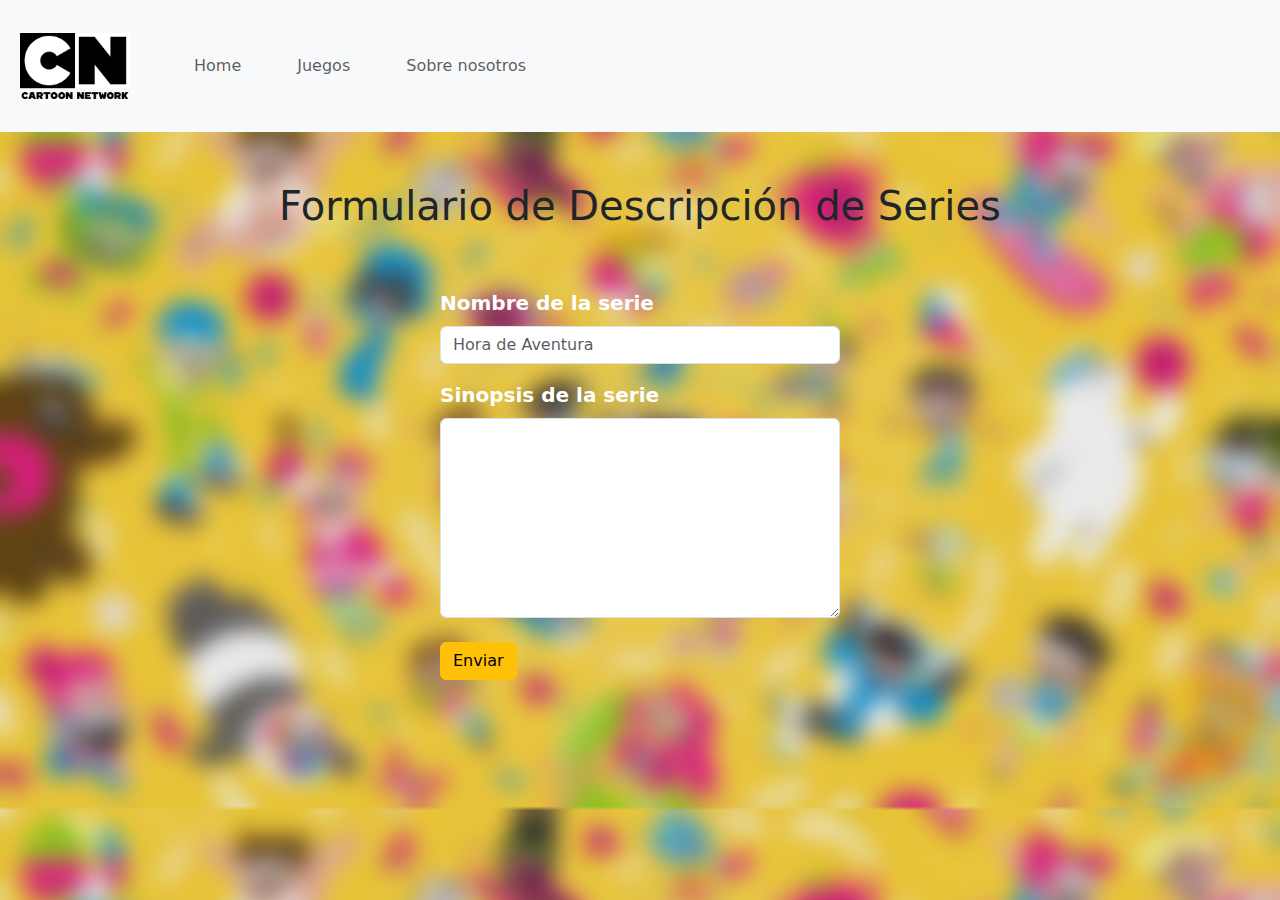
<file: formulario/bootstrap/index.html>
<!DOCTYPE html>
<html lang="en">
<head>
    <meta charset="UTF-8">
    <meta name="viewport" content="width=device-width, initial-scale=1.0">
    <title>Formulario de Descripción de Series</title>
    <link rel="stylesheet" href="./style.css">
    <link href="https://cdn.jsdelivr.net/npm/bootstrap@5.3.3/dist/css/bootstrap.min.css" rel="stylesheet"
        integrity="sha384-QWTKZyjpPEjISv5WaRU9OFeRpok6YctnYmDr5pNlyT2bRjXh0JMhjY6hW+ALEwIH" crossorigin="anonymous">
    <script src="https://cdn.jsdelivr.net/npm/bootstrap@5.3.3/dist/js/bootstrap.bundle.min.js"
        integrity="sha384-YvpcrYf0tY3lHB60NNkmXc5s9fDVZLESaAA55NDzOxhy9GkcIdslK1eN7N6jIeHz"
        crossorigin="anonymous"></script>
</head>
<body>

    <nav class="navbar navbar-expand-lg navbar-light bg-light">
        <a class="navbar-brand" href="#">
            <img src="./images/cartoonLogo.png" class="Imagen-Cards" alt="Un Show Mas" style="width: 150px; height: auto;">
        </a>
        <div class="collapse navbar-collapse" id="navbarNav">
            <ul class="navbar-nav">
                <li class="nav-item active">
                    <a class="nav-link" href="#">Home</a>
                </li>
                <li class="nav-item">
                    <a class="nav-link" href="#">Juegos</a>
                </li>
                <li class="nav-item">
                    <a class="nav-link" href="#">Sobre nosotros</a>
                </li>
            </ul>
        </div>
    </nav>

    <h1>Formulario de Descripción de Series</h1>


    <div class="Formulario">
        <form action="#" method="POST">
            <div class="mb-3">
                <label for="exampleFormControlInput1" class="form-label">Nombre de la serie</label>
                <input type="email" class="form-control" id="nombreSerie" placeholder="Hora de Aventura">
            </div>
            
            <div class="mb-4">
                <label for="exampleFormControlTextarea1" class="form-label">Sinopsis de la serie</label>
                <textarea class="form-control" id="descripcionSerie" rows="4"></textarea>
            </div>
    
            <button type="submit" class="btn btn-warning">Enviar</button>
        </form>
    </div>
    

</body>
</html>
</file>
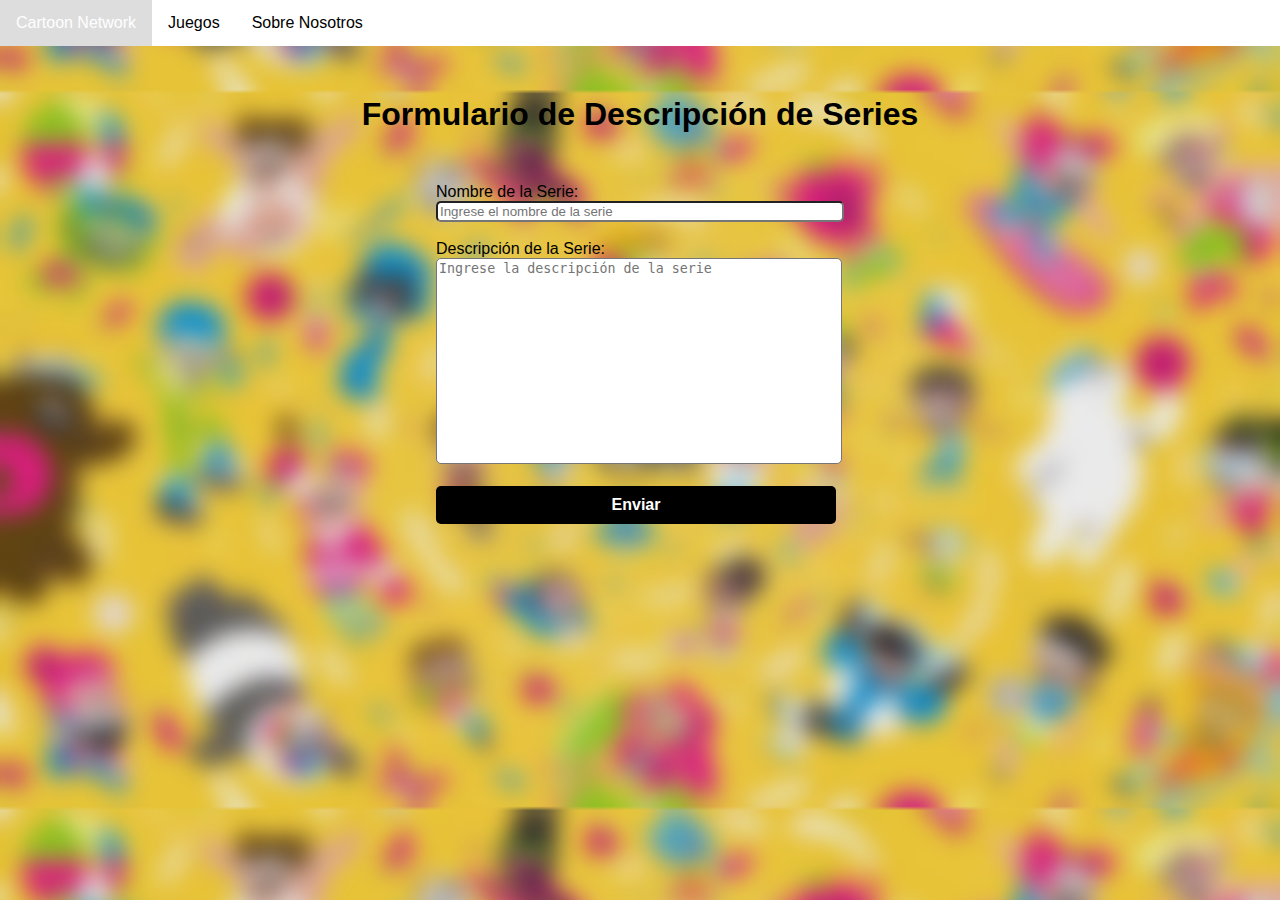
<file: formulario/html_css/index.html>
<!DOCTYPE html>
<html lang="en">
<head>
    <meta charset="UTF-8">
    <meta name="viewport" content="width=device-width, initial-scale=1.0">
    <title>Formulario de Descripción de Series</title>
    <link rel="stylesheet" href="./style.css">
</head>
<body>

    <div class="navbar">
        <a>Cartoon Network</a>
        <a>Juegos</a>
        <a>Sobre Nosotros</a>
    </div>

    <h1>Formulario de Descripción de Series</h1>

    <div class="Formulario">
        <form action="#" method="POST">
            <label for="nombre_serie">Nombre de la Serie:</label><br>
            <input type="text" id="nombre_serie" name="nombre_serie" placeholder="Ingrese el nombre de la serie"><br><br>
            
            <label for="descripcion_serie">Descripción de la Serie:</label><br>
            <textarea id="descripcion_serie" name="descripcion_serie" rows="4" cols="50" placeholder="Ingrese la descripción de la serie"></textarea><br><br>
            
            <input class=boton type="submit" value="Enviar">
        </form>
    </div>
    

</body>
</html>
</file>
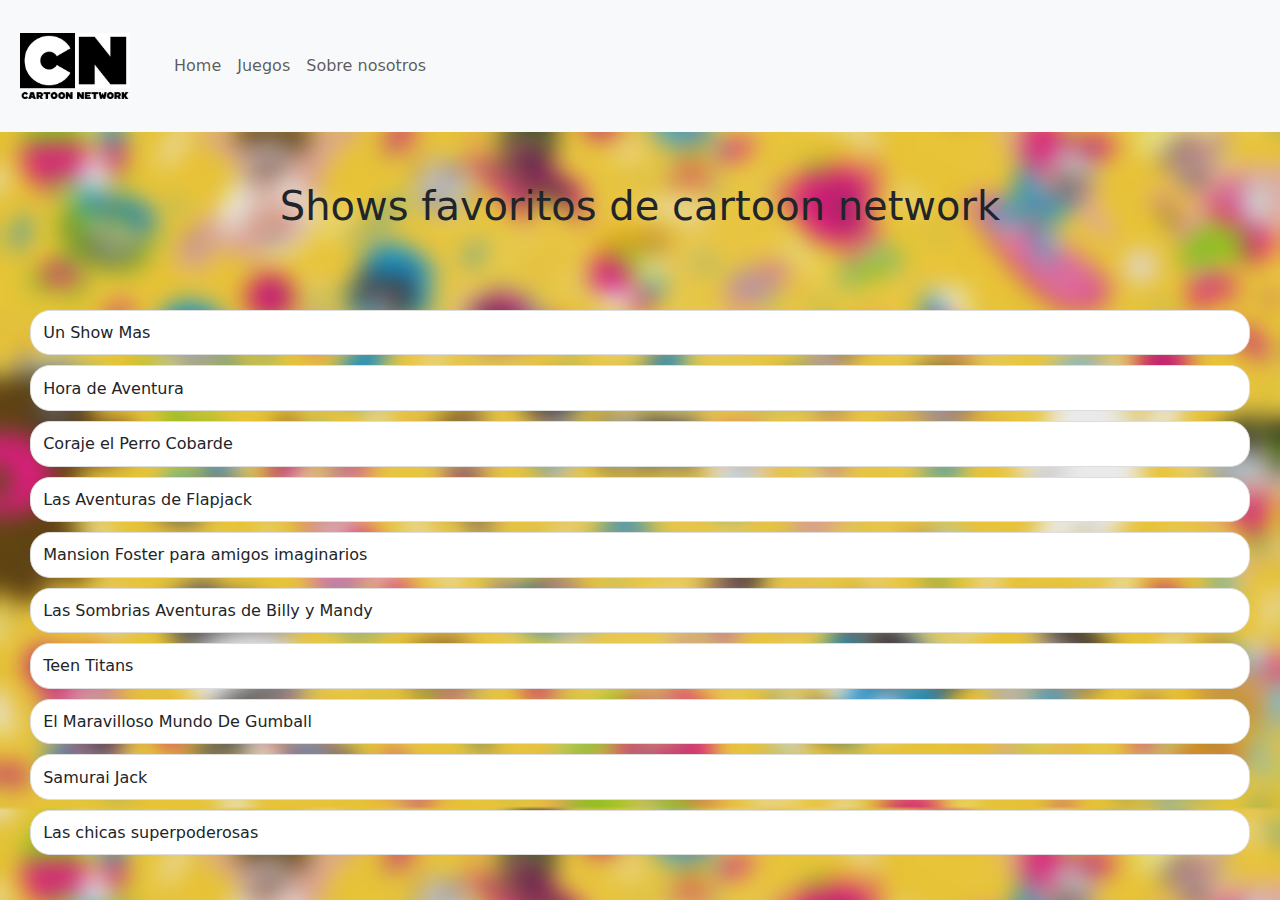
<file: listado/bootstrap/index.html>
<!DOCTYPE html>
<html lang="en">

<head>
    <meta charset="UTF-8">
    <meta name="viewport" content="width=device-width, initial-scale=1.0">
    <title>Listado</title>
    <link rel="stylesheet" href="./style.css">
    <link href="https://cdn.jsdelivr.net/npm/bootstrap@5.3.3/dist/css/bootstrap.min.css" rel="stylesheet"
        integrity="sha384-QWTKZyjpPEjISv5WaRU9OFeRpok6YctnYmDr5pNlyT2bRjXh0JMhjY6hW+ALEwIH" crossorigin="anonymous">
    <script src="https://cdn.jsdelivr.net/npm/bootstrap@5.3.3/dist/js/bootstrap.bundle.min.js"
        integrity="sha384-YvpcrYf0tY3lHB60NNkmXc5s9fDVZLESaAA55NDzOxhy9GkcIdslK1eN7N6jIeHz"
        crossorigin="anonymous"></script>
        

</head>

<body>
    <nav class="navbar navbar-expand-lg navbar-light bg-light">
        <a class="navbar-brand" href="#">
            <img src="./images/cartoonLogo.png" class="Imagen-Cards" alt="Un Show Mas" style="width: 150px; height: auto;">
        </a>
        <div class="collapse navbar-collapse" id="navbarNav">
            <ul class="navbar-nav">
                <li class="nav-item active">
                    <a class="nav-link" href="#">Home</a>
                </li>
                <li class="nav-item">
                    <a class="nav-link" href="#">Juegos</a>
                </li>
                <li class="nav-item">
                    <a class="nav-link" href="#">Sobre nosotros</a>
                </li>
            </ul>
        </div>
    </nav>

    <h1>Shows favoritos de cartoon network</h1>
    <ul class="ul-items">
        <li class="li-items">
            <div class="accordion-item">
                <h2 class="accordion-header">
                    <button class="accordion-button collapsed" type="button" data-bs-toggle="collapse"
                        data-bs-target="#collapseOne" aria-expanded="false" aria-controls="collapseOne">
                        Un Show Mas
                    </button>
                </h2>
                <div id="collapseOne" class="accordion-collapse collapse" data-bs-parent="#accordionExample">
                    <div class="accordion-body">
                        <span class="nombre">Un Show Mas</span><br>
                        <div class="content_image">
                            <span>"Un Show Más" sigue las hilarantes aventuras de Mordecai, un arrendajo azul, y Rigby,
                                un
                                mapache,
                                quienes trabajan como encargados de mantenimiento en un parque. A pesar de su trabajo,
                                se
                                encuentran
                                constantemente envueltos en situaciones surrealistas y cómicas que desafían la realidad,
                                mientras
                                enfrentan desafíos en el trabajo y en sus relaciones personales. La serie mezcla humor
                                absurdo con
                                momentos de reflexión sobre la amistad y la vida adulta.</span><br>
                            <span><img src="./images/un_show_mas.jfif" class="Imagen-Cards" alt="Un Show Mas"></span>
                        </div>
                    </div>
                </div>
            </div>

        </li>
        <li class="li-items">
            <div class="accordion-item">
                <h2 class="accordion-header">
                    <button class="accordion-button collapsed" type="button" data-bs-toggle="collapse"
                        data-bs-target="#collapseTwo" aria-expanded="false" aria-controls="collapseTwo">
                        Hora de Aventura
                    </button>
                </h2>
                <div id="collapseTwo" class="accordion-collapse collapse" data-bs-parent="#accordionExample">
                    <div class="accordion-body">
                        <span class="nombre">Hora de Aventura</span><br>
                        <div class="content_image">
                            <span>"Hora de Aventura" sigue las emocionantes aventuras de Finn, un joven aventurero
                                humano, y su fiel
                                amigo Jake, un perro mágico, mientras exploran el colorido y surrealista mundo de Ooo.
                                En su viaje,
                                enfrentan diversos desafíos, hacen nuevos amigos y protegen el reino de Ooo de villanos
                                poderosos.
                                La serie combina humor, acción y elementos de fantasía para crear historias memorables
                                que abordan
                                temas profundos como la amistad, el crecimiento personal y la
                                responsabilidad.</span><br>
                            <span><img src="./images/hora_de_aventura.jfif" class="Imagen-Cards" alt="Hora de Aventura"></span>
                        </div>
                    </div>
                </div>
            </div>
        </li>
        <li class="li-items">
            <div class="accordion-item">
                <h2 class="accordion-header">
                    <button class="accordion-button collapsed" type="button" data-bs-toggle="collapse"
                        data-bs-target="#collapseThree" aria-expanded="false" aria-controls="collapseThree">
                        Coraje el Perro Cobarde
                    </button>
                </h2>
                <div id="collapseThree" class="accordion-collapse collapse" data-bs-parent="#accordionExample">
                    <div class="accordion-body">
                        <span class="nombre">Coraje el Perro Cobarde</span><br>
                        <div class="content_image">
                            <span>"Coraje el Perro Cobarde" sigue las aventuras de Coraje, un perro tímido pero
                                valiente, y sus
                                dueños, Muriel y Eustace, quienes viven en una granja en medio de la nada. Coraje se
                                enfrenta a
                                monstruos y peligros para proteger a su familia, demostrando su coraje una y otra vez.
                                La serie
                                combina elementos de comedia, terror y aventura para crear una experiencia única y
                                emocionante para
                                el espectador.</span><br>
                            <span><img src="./images/coraje_el_perro_cobarde.jfif" class="Imagen-Cards" alt="Coraje el Perro Cobarde"></span>
                        </div>
                    </div>
                </div>
            </div>
        </li>
        <li class="li-items">
            <div class="accordion-item">
                <h2 class="accordion-header">
                    <button class="accordion-button collapsed" type="button" data-bs-toggle="collapse"
                        data-bs-target="#collapseFour" aria-expanded="false" aria-controls="collapseFour">
                        Las Aventuras de Flapjack
                    </button>
                </h2>
                <div id="collapseFour" class="accordion-collapse collapse" data-bs-parent="#accordionExample">
                    <div class="accordion-body">
                        <span class="nombre">Las Aventuras de Flapjack</span><br>
                        <div class="content_image">
                            <span>"Las Aventuras de Flapjack" sigue las locas aventuras de Flapjack, un niño aventurero,
                                y su amigo
                                Capitán Falange, un marinero rudo pero de buen corazón. Juntos navegan por mares
                                peligrosos y
                                encuentran extraños personajes en busca de la isla mítica de Candied Island. La serie
                                presenta un
                                estilo de animación único y un humor absurdo que la convierten en una experiencia
                                divertida y
                                entretenida para todos los espectadores.</span><br>
                            <span><img src="./images/las_aventuras_de_flapjack.jpg"
                                class="Imagen-Cards" alt="Las Aventuras de Flapjack"></span>
                        </div>
                    </div>
                </div>
            </div>
        </li>
        <li class="li-items">
            <div class="accordion-item">
                <h2 class="accordion-header">
                    <button class="accordion-button collapsed" type="button" data-bs-toggle="collapse"
                        data-bs-target="#collapseFive" aria-expanded="false" aria-controls="collapseFive">
                        Mansion Foster para amigos imaginarios
                    </button>
                </h2>
                <div id="collapseFive" class="accordion-collapse collapse" data-bs-parent="#accordionExample">
                    <div class="accordion-body">
                        <span class="nombre">Mansion Foster para amigos imaginarios</span><br>
                        <div class="content_image">
                            <span>"Mansión Foster para amigos imaginarios" sigue las aventuras de Mac, un niño de ocho
                                años, y su
                                amigo Bloo, un amigo imaginario que vive en la Mansión Foster, un hogar para amigos
                                imaginarios no
                                deseados. Juntos, se enfrentan a problemas y hacen nuevos amigos en la colorida mansión.
                                La serie
                                combina humor, fantasía y emociones para crear historias conmovedoras y entretenidas que
                                encantarán
                                a toda la familia.</span><br>
                            <span><img src="./images/mansion_foster.jfif"
                                class="Imagen-Cards" alt="Mansion Foster para amigos imaginarios"></span>
                        </div>
                    </div>
                </div>
            </div>
        </li>
        <li class="li-items">
            <div class="accordion-item">
                <h2 class="accordion-header">
                    <button class="accordion-button collapsed" type="button" data-bs-toggle="collapse"
                        data-bs-target="#collapseSix" aria-expanded="false" aria-controls="collapseSix">
                        Las Sombrias Aventuras de Billy y Mandy
                    </button>
                </h2>
                <div id="collapseSix" class="accordion-collapse collapse" data-bs-parent="#accordionExample">
                    <div class="accordion-body">
                        <span class="nombre">Las Sombrias Aventuras de Billy y Mandy</span><br>
                        <div class="content_image">
                            <span>"Las Sombrias Aventuras de Billy y Mandy" sigue las aventuras de Billy, un niño
                                despreocupado, y
                                Mandy, una niña sarcástica
                                y siniestra, quienes hacen un trato con la Muerte para evitar que los lleve al más allá.
                                Juntos, se
                                embarcan en aventuras locas y encuentran extraños personajes en su ciudad suburbana. La
                                serie
                                combina humor negro con situaciones absurdas para crear una experiencia única y
                                entretenida para el
                                espectador.</span><br>
                            <span><img src="./images/billy_y_mandy.jfif" class="Imagen-Cards" alt="Billy y Mandy"></span>
                        </div>
                    </div>
                </div>
            </div>
        </li>
        <li class="li-items">
            <div class="accordion-item">
                <h2 class="accordion-header">
                    <button class="accordion-button collapsed" type="button" data-bs-toggle="collapse"
                        data-bs-target="#collapseSeven" aria-expanded="false" aria-controls="collapseSeven">
                        Teen Titans
                    </button>
                </h2>
                <div id="collapseSeven" class="accordion-collapse collapse" data-bs-parent="#accordionExample">
                    <div class="accordion-body">
                        <span class="nombre">Teen Titans</span><br>
                        <div class="content_image">
                            <span>"Teen Titans" sigue las aventuras de un grupo de jóvenes superhéroes, incluidos Robin,
                                Starfire,
                                Cyborg, Raven y Beast Boy, quienes forman los "Teen Titans" para luchar contra el crimen
                                y proteger
                                Jump City. La serie combina acción, comedia y drama mientras los Titans enfrentan a
                                villanos y
                                lidian con sus propios conflictos personales. La serie ofrece una mezcla emocionante de
                                aventuras
                                superheroicas y relaciones interpersonales que la hacen atractiva para un amplio
                                público.</span><br>
                            <span><img src="./images/teen_titans.jfif" class="Imagen-Cards" alt="Teen Titans"></span>
                        </div>
                    </div>
                </div>
            </div>
        </li>
        <li class="li-items">
            <div class="accordion-item">
                <h2 class="accordion-header">
                    <button class="accordion-button collapsed" type="button" data-bs-toggle="collapse"
                        data-bs-target="#collapseEight" aria-expanded="false" aria-controls="collapseEight">
                        El Maravilloso Mundo De Gumball
                    </button>
                </h2>
                <div id="collapseEight" class="accordion-collapse collapse" data-bs-parent="#accordionExample">
                    <div class="accordion-body">
                        <span class="nombre">El Maravilloso Mundo De Gumball</span><br>
                        <div class="content_image">
                            <span>"El Maravilloso Mundo de Gumball" sigue las aventuras de Gumball Watterson, un gato
                                azul, y su
                                hermano adoptivo Darwin, un pez dorado, mientras navegan por la vida en la ciudad de
                                Elmore. La
                                serie combina animación tradicional, animación por computadora y elementos de acción en
                                vivo para
                                contar las historias absurdas y a menudo surrealistas de Gumball y su familia. Con su
                                humor
                                ingenioso y sus personajes coloridos, la serie ofrece una experiencia de visualización
                                única y
                                divertida para todas las edades.</span><br>
                            <span><img src="./images/el_maravilloso_mundo_de_gumball.jfif"
                                class="Imagen-Cards" alt="El Maravilloso Mundo De Gumball"></span>
                        </div>
                    </div>
                </div>
            </div>
        </li>
        <li class="li-items">
            <div class="accordion-item">
                <h2 class="accordion-header">
                    <button class="accordion-button collapsed" type="button" data-bs-toggle="collapse"
                        data-bs-target="#collapseNine" aria-expanded="false" aria-controls="collapseNine">
                        Samurai Jack
                    </button>
                </h2>
                <div id="collapseNine" class="accordion-collapse collapse" data-bs-parent="#accordionExample">
                    <div class="accordion-body">
                        <span class="nombre">Samurai Jack</span><br>
                        <div class="content_image">
                            <span>"Samurai Jack" sigue las aventuras de un guerrero samurái en un futuro distópico que
                                lucha contra
                                el malvado Aku, quien ha conquistado el mundo y enviado a Jack al futuro. La serie
                                combina elementos
                                de acción, aventura y filosofía mientras Jack busca una manera de regresar al pasado y
                                derrotar a
                                Aku. Con su arte visual impresionante y narrativa épica, "Samurai Jack" ofrece una
                                experiencia única
                                y emocionante para los espectadores de todas las edades.</span><br>
                            <span><img src="./images/samurai_jack.jfif" class="Imagen-Cards" alt="Samurai Jack"></span>
                        </div>
                    </div>
                </div>
            </div>
        </li>
        <li class="li-items">
            <div class="accordion-item">
                <h2 class="accordion-header">
                    <button class="accordion-button collapsed" type="button" data-bs-toggle="collapse"
                        data-bs-target="#collapseTen" aria-expanded="false" aria-controls="collapseTen">
                        Las chicas superpoderosas
                    </button>
                </h2>
                <div id="collapseTen" class="accordion-collapse collapse" data-bs-parent="#accordionExample">
                    <div class="accordion-body">
                        <span class="nombre">Las chicas superpoderosas</span><br>
                        <div class="content_image">
                            <span>"Las Chicas Superpoderosas" sigue las aventuras de tres niñas superpoderosas, Burbuja,
                                Bombón y
                                Bellota, creadas por el Profesor Utonio para proteger la ciudad de Saltadilla de
                                villanos y
                                monstruos. La serie combina acción, comedia y mensajes positivos mientras las chicas
                                luchan contra
                                el crimen y defienden la justicia. Con su estilo de animación vibrante y humor
                                ingenioso, "Las
                                Chicas Superpoderosas" se ha convertido en un clásico de la animación que sigue siendo
                                querido por
                                fans de todas las edades.</span><br>
                            <span><img src="./images/las_chicas_superpoderosas.jfif"
                                class="Imagen-Cards" alt="Las Chicas Superpoderosas"></span>
                        </div>
                    </div>
                </div>
            </div>
        </li>
    </ul>
</body>

</html>
</file>
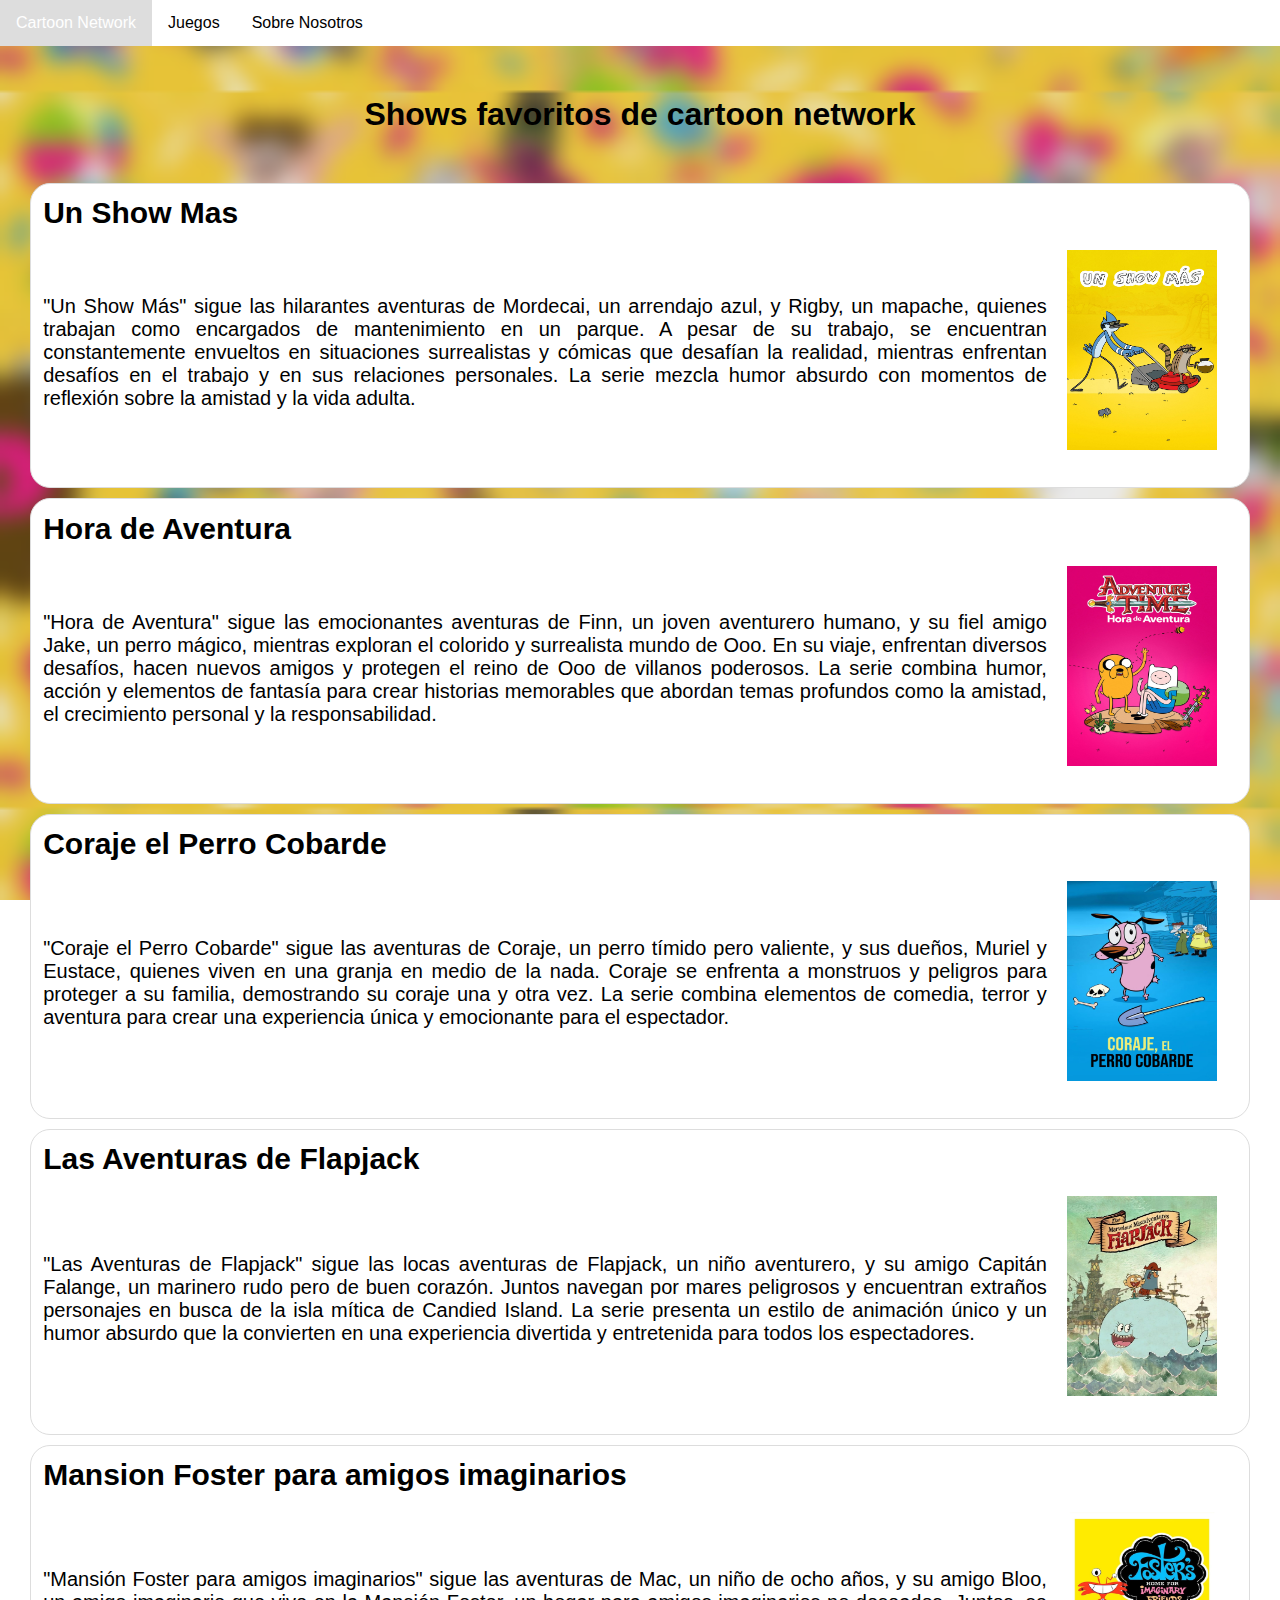
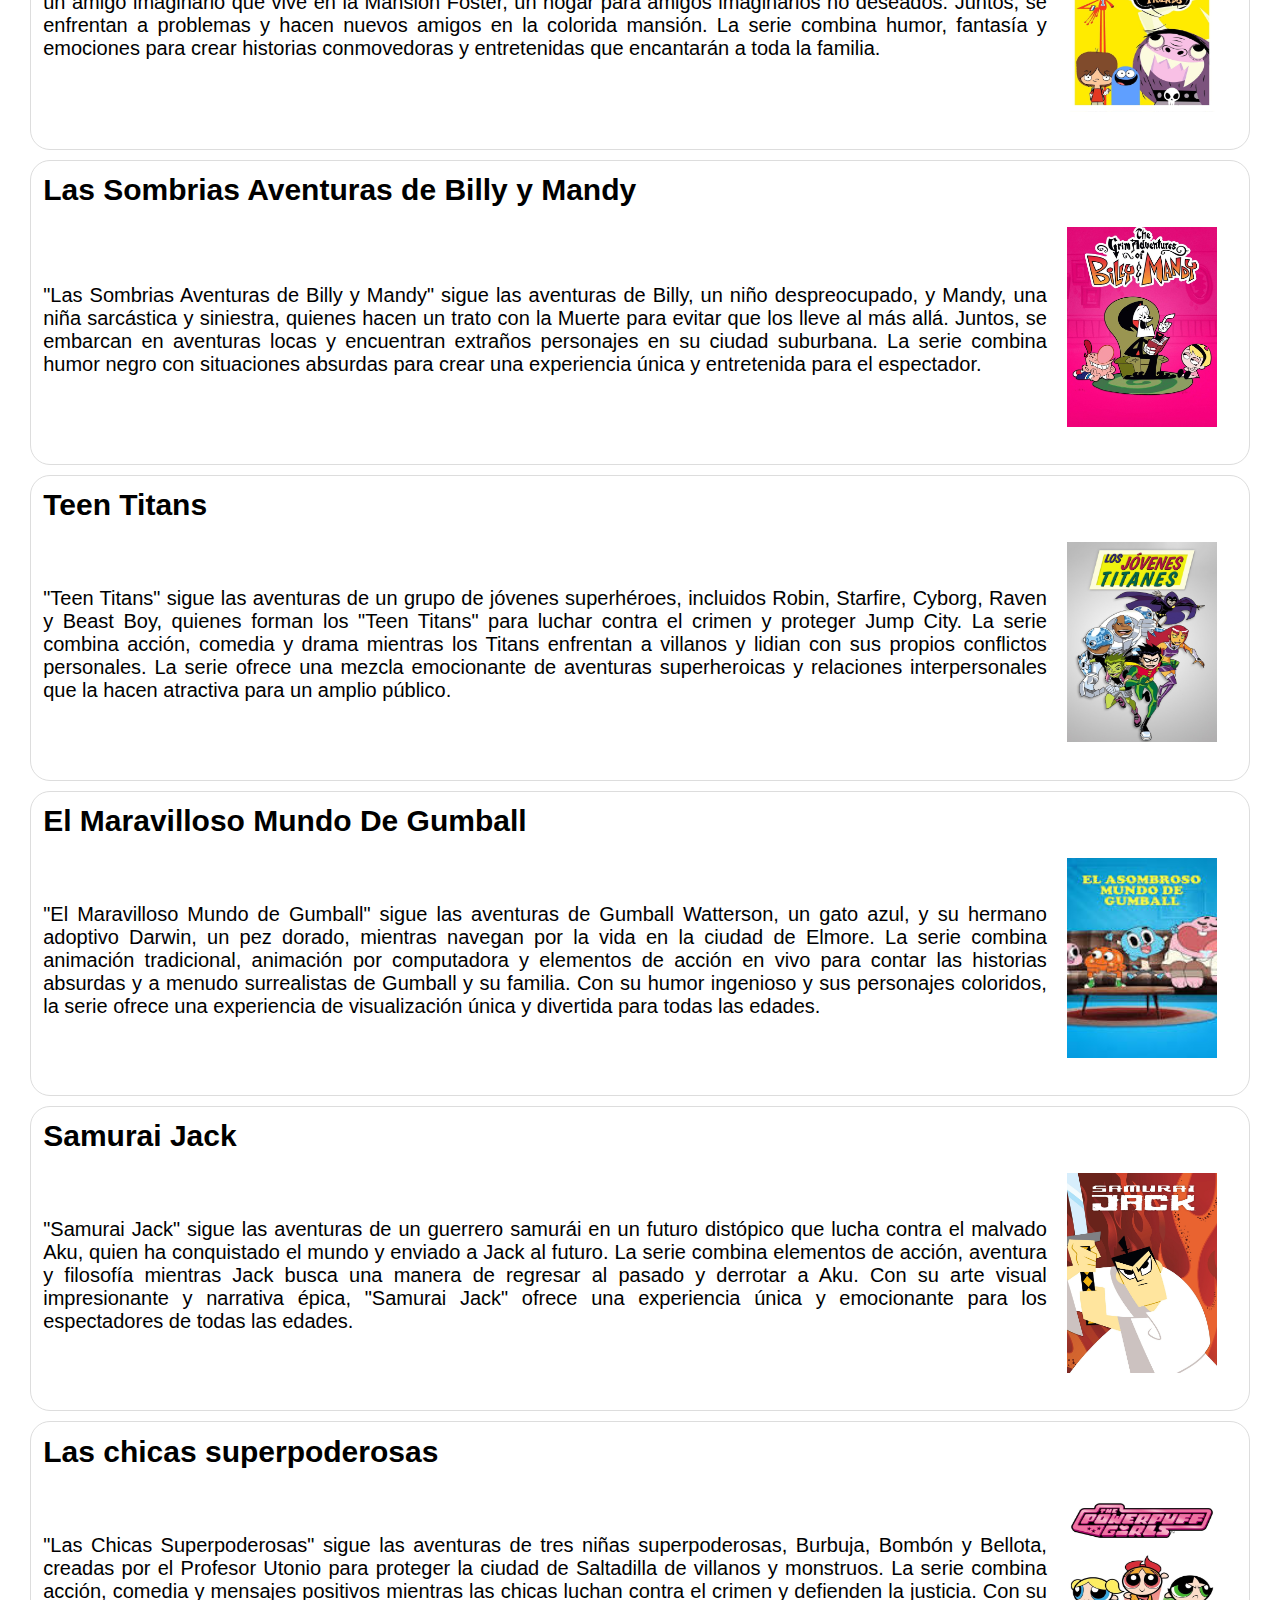
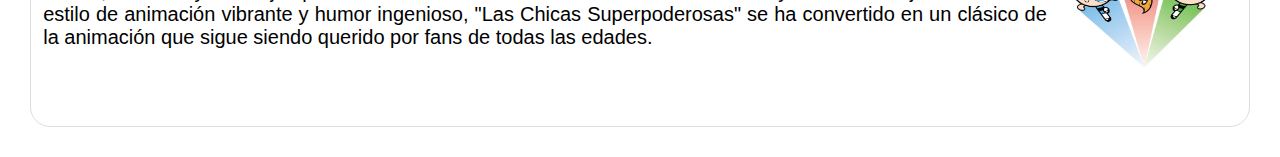
<file: listado/html_css/index.html>
<!DOCTYPE html>
<html lang="en">

<head>
    <meta charset="UTF-8">
    <meta name="viewport" content="width=device-width, initial-scale=1.0">
    <title>Listado</title>
    <link rel="stylesheet" href="./style.css">

</head>

<body>
    <div class="navbar">
        <a>Cartoon Network</a>
        <a>Juegos</a>
        <a>Sobre Nosotros</a>
    </div>

    <h1>Shows favoritos de cartoon network</h1>
    <ul>
        <li>
            <span class="nombre">Un Show Mas</span><br>
            <div class="content_image">
                <span>"Un Show Más" sigue las hilarantes aventuras de Mordecai, un arrendajo azul, y Rigby, un mapache,
                    quienes trabajan como encargados de mantenimiento en un parque. A pesar de su trabajo, se encuentran
                    constantemente envueltos en situaciones surrealistas y cómicas que desafían la realidad, mientras
                    enfrentan desafíos en el trabajo y en sus relaciones personales. La serie mezcla humor absurdo con
                    momentos de reflexión sobre la amistad y la vida adulta.</span><br>
                <span><img src="./images/un_show_mas.jfif" alt="Un Show Mas"></span>
            </div>
        </li>
        <li>
            <span class="nombre">Hora de Aventura</span><br>
            <div class="content_image">
                <span>"Hora de Aventura" sigue las emocionantes aventuras de Finn, un joven aventurero humano, y su fiel
                    amigo Jake, un perro mágico, mientras exploran el colorido y surrealista mundo de Ooo. En su viaje,
                    enfrentan diversos desafíos, hacen nuevos amigos y protegen el reino de Ooo de villanos poderosos.
                    La serie combina humor, acción y elementos de fantasía para crear historias memorables que abordan
                    temas profundos como la amistad, el crecimiento personal y la responsabilidad.</span><br>
                <span><img src="./images/hora_de_aventura.jfif" alt="Hora de Aventura"></span>
            </div>
        </li>
        <li>
            <span class="nombre">Coraje el Perro Cobarde</span><br>
            <div class="content_image">
                <span>"Coraje el Perro Cobarde" sigue las aventuras de Coraje, un perro tímido pero valiente, y sus
                    dueños, Muriel y Eustace, quienes viven en una granja en medio de la nada. Coraje se enfrenta a
                    monstruos y peligros para proteger a su familia, demostrando su coraje una y otra vez. La serie
                    combina elementos de comedia, terror y aventura para crear una experiencia única y emocionante para
                    el espectador.</span><br>
                <span><img src="./images/coraje_el_perro_cobarde.jfif" alt="Coraje el Perro Cobarde"></span>
            </div>
        </li>
        <li>
            <span class="nombre">Las Aventuras de Flapjack</span><br>
            <div class="content_image">
                <span>"Las Aventuras de Flapjack" sigue las locas aventuras de Flapjack, un niño aventurero, y su amigo
                    Capitán Falange, un marinero rudo pero de buen corazón. Juntos navegan por mares peligrosos y
                    encuentran extraños personajes en busca de la isla mítica de Candied Island. La serie presenta un
                    estilo de animación único y un humor absurdo que la convierten en una experiencia divertida y
                    entretenida para todos los espectadores.</span><br>
                <span><img src="./images/las_aventuras_de_flapjack.jpg" alt="Las Aventuras de Flapjack"></span>
            </div>
        </li>
        <li>
            <span class="nombre">Mansion Foster para amigos imaginarios</span><br>
            <div class="content_image">
                <span>"Mansión Foster para amigos imaginarios" sigue las aventuras de Mac, un niño de ocho años, y su
                    amigo Bloo, un amigo imaginario que vive en la Mansión Foster, un hogar para amigos imaginarios no
                    deseados. Juntos, se enfrentan a problemas y hacen nuevos amigos en la colorida mansión. La serie
                    combina humor, fantasía y emociones para crear historias conmovedoras y entretenidas que encantarán
                    a toda la familia.</span><br>
                <span><img src="./images/mansion_foster.jfif" alt="Mansion Foster para amigos imaginarios"></span>
            </div>
        </li>
        <li>
            <span class="nombre">Las Sombrias Aventuras de Billy y Mandy</span><br>
            <div class="content_image">
                <span>"Las Sombrias Aventuras de Billy y Mandy" sigue las aventuras de Billy, un niño despreocupado, y
                    Mandy, una niña sarcástica
                    y siniestra, quienes hacen un trato con la Muerte para evitar que los lleve al más allá. Juntos, se
                    embarcan en aventuras locas y encuentran extraños personajes en su ciudad suburbana. La serie
                    combina humor negro con situaciones absurdas para crear una experiencia única y entretenida para el
                    espectador.</span><br>
                <span><img src="./images/billy_y_mandy.jfif" alt="Billy y Mandy"></span>
            </div>
        </li>
        <li>
            <span class="nombre">Teen Titans</span><br>
            <div class="content_image">
                <span>"Teen Titans" sigue las aventuras de un grupo de jóvenes superhéroes, incluidos Robin, Starfire,
                    Cyborg, Raven y Beast Boy, quienes forman los "Teen Titans" para luchar contra el crimen y proteger
                    Jump City. La serie combina acción, comedia y drama mientras los Titans enfrentan a villanos y
                    lidian con sus propios conflictos personales. La serie ofrece una mezcla emocionante de aventuras
                    superheroicas y relaciones interpersonales que la hacen atractiva para un amplio público.</span><br>
                <span><img src="./images/teen_titans.jfif" alt="Teen Titans"></span>
            </div>
        </li>
        <li>
            <span class="nombre">El Maravilloso Mundo De Gumball</span><br>
            <div class="content_image">
                <span>"El Maravilloso Mundo de Gumball" sigue las aventuras de Gumball Watterson, un gato azul, y su
                    hermano adoptivo Darwin, un pez dorado, mientras navegan por la vida en la ciudad de Elmore. La
                    serie combina animación tradicional, animación por computadora y elementos de acción en vivo para
                    contar las historias absurdas y a menudo surrealistas de Gumball y su familia. Con su humor
                    ingenioso y sus personajes coloridos, la serie ofrece una experiencia de visualización única y
                    divertida para todas las edades.</span><br>
                <span><img src="./images/el_maravilloso_mundo_de_gumball.jfif"
                        alt="El Maravilloso Mundo De Gumball"></span>
            </div>
        </li>
        <li>
            <span class="nombre">Samurai Jack</span><br>
            <div class="content_image">
                <span>"Samurai Jack" sigue las aventuras de un guerrero samurái en un futuro distópico que lucha contra
                    el malvado Aku, quien ha conquistado el mundo y enviado a Jack al futuro. La serie combina elementos
                    de acción, aventura y filosofía mientras Jack busca una manera de regresar al pasado y derrotar a
                    Aku. Con su arte visual impresionante y narrativa épica, "Samurai Jack" ofrece una experiencia única
                    y emocionante para los espectadores de todas las edades.</span><br>
                <span><img src="./images/samurai_jack.jfif" alt="Samurai Jack"></span>
            </div>
        </li>
        <li>
            <span class="nombre">Las chicas superpoderosas</span><br>
            <div class="content_image">
                <span>"Las Chicas Superpoderosas" sigue las aventuras de tres niñas superpoderosas, Burbuja, Bombón y
                    Bellota, creadas por el Profesor Utonio para proteger la ciudad de Saltadilla de villanos y
                    monstruos. La serie combina acción, comedia y mensajes positivos mientras las chicas luchan contra
                    el crimen y defienden la justicia. Con su estilo de animación vibrante y humor ingenioso, "Las
                    Chicas Superpoderosas" se ha convertido en un clásico de la animación que sigue siendo querido por
                    fans de todas las edades.</span><br>
                <span><img src="./images/las_chicas_superpoderosas.jfif" alt="Las Chicas Superpoderosas"></span>
            </div>
        </li>
    </ul>
</body>

</html>
</file>
<file: formulario/bootstrap/style.css>
h1 {
    text-align: center;
    color: black;
    padding: 50px;
}

body {
    font-family: Arial, sans-serif;
    background-image: url('./images/background.png');
    background-size: 100% auto;
    background-position: center;
    background-attachment: fixed;

}

.form-label{
    font-weight: bold;
    color: white;
    font-size: 20px;
}

.Formulario{
    display: flex;
    flex-direction: column;
    align-items: center;
}

.nav-item{
    padding: 20px;
}

.Imagen-Cards {
    width: 150px;
    height: 200px;
    padding: 20px;
}


#descripcionSerie{
    width: 400px;
    height: 200px;
}
</file>
<file: formulario/html_css/style.css>
h1 {
    text-align: center;
    color: black;
    margin: 50px;
}

body {
    font-family: Arial, sans-serif;
    background-image: url('./images/background.png');
    background-size: 100% auto;
    background-position: center;
    background-attachment: fixed;
    padding: 10%;
    margin: 0;
    padding: 0;
    
}

.Formulario{
    display: flex;
    flex-direction: column;
    align-items: center;
}

.navbar {
    overflow: hidden;
    background-color: white;
}
.navbar a {
    float: left;
    display: block;
    color: black;
    text-align: center;
    padding: 14px 16px;
    text-decoration: none;
}
.navbar a:hover {
    background-color: #ddd;
    color: white;
}

input{
    width: 400px;
    border-radius: 5px; 
}

textarea{
    resize: none;
    width: 400px;
    height: 200px;
    border-radius: 5px; 
}

.boton {
    display: inline-block;
    padding: 10px 20px; 
    font-size: 16px; 
    font-weight: bold; 
    text-decoration: none;
    color: #fff; 
    background-color: black; 
    border: none; 
    border-radius: 5px; 
    cursor: pointer; 
    transition: background-color 0.3s; 
  }
  
  .boton:hover {
    background-color: rgb(62, 62, 62);
  }
</file>
<file: listado/bootstrap/style.css>
h1 {
    text-align: center;
    color: black;
    padding: 50px;
}

.Imagen-Cards{
    width: 20px;
    height: 10px;
}

body {
    font-family: Arial, sans-serif;
    background-image: url('./images/background.png');
    background-size: 100% auto;
    background-position: center;
    background-attachment: fixed;
    
    
}

.navbar-nav{
    display: flex;
    align-items: center;
}

.ul-items {
    list-style-type: none;
    padding: 0;
    margin: 30px;
}

.li-items {
    margin-bottom: 10px;
    border: 1px solid #dddddd;
    background-color: white;
    padding: 1%;
    border-radius: 20px;
    font-size: 30px
    
    
}

.content_image {
    display: flex;
    align-items: center;
    font-size: 20px;
    text-align: justify;
}

.nombre {
    font-weight: bold;
}

.Imagen-Cards {
    width: 150px;
    height: 200px;
    padding: 20px;
}
</file>
<file: listado/html_css/style.css>
h1 {
    text-align: center;
    color: black;
    margin: 50px;
}

body {
    font-family: Arial, sans-serif;
    background-image: url('./images/background.png');
    background-size: 100% auto;
    background-position: center;
    background-attachment: fixed;
    margin: 0;
    
    
}

ul {
    list-style-type: none;
    padding: 0;
    margin: 30px;
}

li {
    margin-bottom: 10px;
    border: 1px solid #dddddd;
    background-color: white;
    padding: 1%;
    border-radius: 20px;
    font-size: 30px
    
    
}

.content_image {
    display: flex;
    align-items: center;
    font-size: 20px;
    text-align: justify;
}

.nombre {
    font-weight: bold;
}

img {
    width: 150px;
    height: 200px;
    padding: 20px;
}

.navbar {
    overflow: hidden;
    background-color: white;
}
.navbar a {
    float: left;
    display: block;
    color: black;
    text-align: center;
    padding: 14px 16px;
    text-decoration: none;
}
.navbar a:hover {
    background-color: #ddd;
    color: white;
}
</file>
